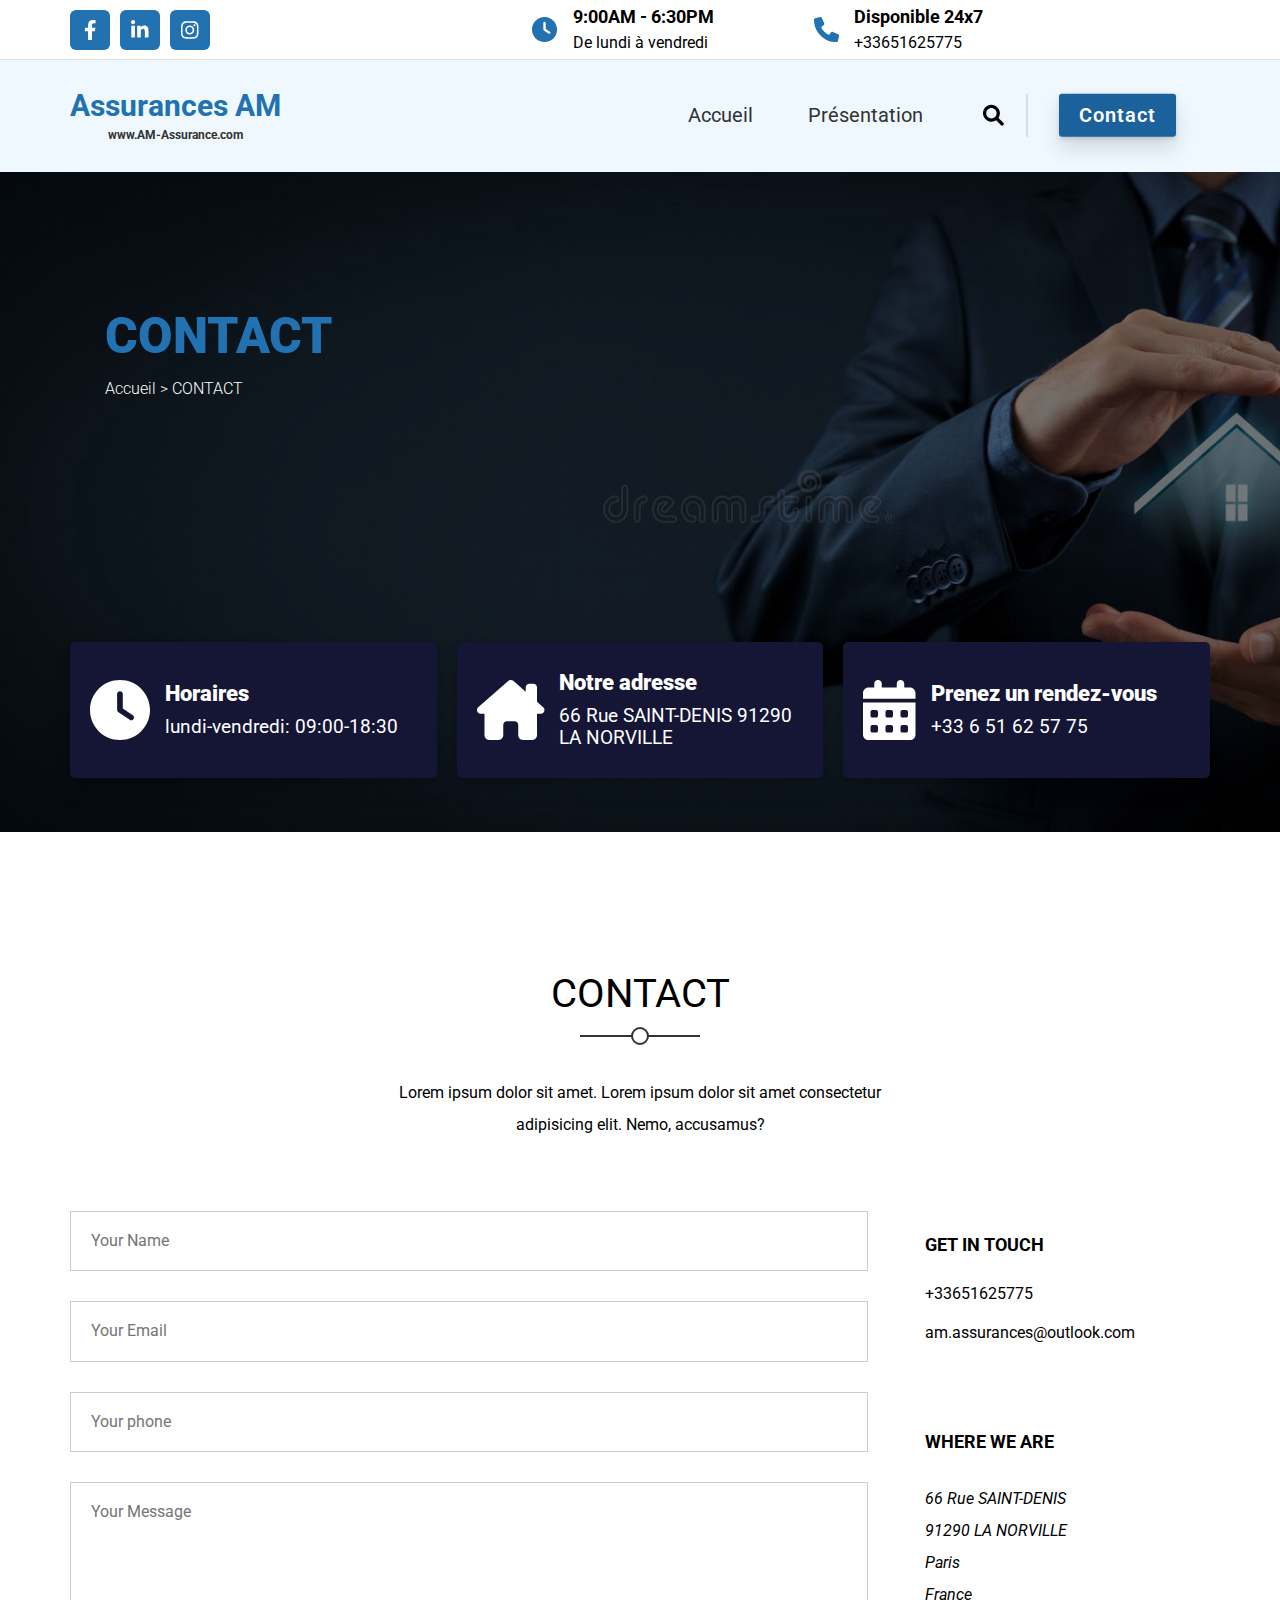
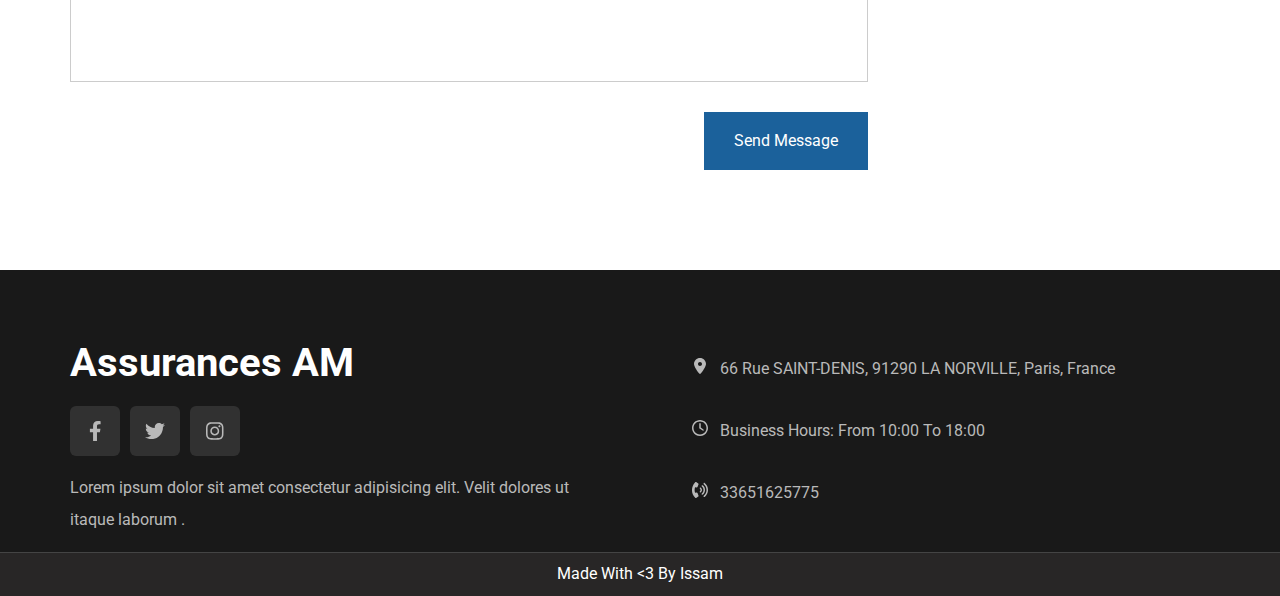
<file: contact.html>
<!DOCTYPE html>
<html lang="en">

<head>
    <meta charset="UTF-8" />
    <meta http-equiv="X-UA-Compatible" content="IE=edge" />
    <meta name="viewport" content="width=device-width, initial-scale=1.0" />
    <title>Assurances AM</title>
    <!-- Render all Elements Normaly -->
    <link rel="stylesheet" href="CSS/Normalize.css" />
    <!-- Font awesome library CSS-->
    <link rel="stylesheet" href="CSS/all.min.css" />
    <!-- Google Fonts Roboto font -->
    <link rel="preconnect" href="https://fonts.googleapis.com">
    <link rel="preconnect" href="https://fonts.gstatic.com" crossorigin>
    <link
        href="https://fonts.googleapis.com/css2?family=Roboto:ital,wght@0,100;0,300;0,400;0,500;0,700;0,900;1,100;1,400;1,700&display=swap"
        rel="stylesheet">
    <!-- Main template CSS File -->
    <link rel="stylesheet" href="CSS/Assurance.css" />
    <!-- Font Awzsome Library JS -->
    <script defer src="JS/all.min.js"></script>
    <!-- JS Fill -->
    <script defer src="JS/main.js"></script>
    <!-- Fill smpt Js -->
    <script defer src="https://smtpjs.com/v3/smtp.js"></script>
</head>

<body>
    <!-- Start Headre-contact -->
    <div class="info-header" id="info-header">
        <div class="container">
            <div class="social-media">
                <div class="facebook">
                    <a href=""><i class="fa-brands fa-facebook-f"></i></a>
                </div>
                <div class="linkedin">
                    <a href=""> <i class="fa-brands fa-linkedin-in"></i></a>
                </div>
                <div class="instagram">
                    <a href=""><i class="fa-brands fa-instagram"></i></i></i></a>
                </div>
            </div>
            <div class="contact">
                <div class="box">
                    <a href=""><i class="fa-solid fa-clock"></i></a>
                    <div class="time">
                        <span class="heurs">9:00AM - 6:30PM</span>
                        <span class="jours">De lundi à vendredi</span>
                    </div>
                </div>
                <div class="box">
                    <a href=""> <i class="fa-solid fa-phone"></i></a>
                    <div class="time">
                        <span class="heurs">Disponible 24x7</span>
                        <span class="jours">+33651625775</span>
                    </div>
                </div>
            </div>
        </div>
    </div>
    <!-- End Headre-contact -->
    <!-- Start Header-nav -->
    <div class="header-nav">
        <div class="container">
            <div class="round">
                <span></span>
                <span></span>
                <span></span>
            </div>
            <div class="logo">
                <h4>Assurances AM</h4>
                <a href="#">www.AM-Assurance.com</a>
            </div>
            <div class="items">
                <ul class="item">
                    <li><a href="index.html">Accueil</a></li>
                    <li><a href="presentation.html">Présentation</a></li>
                </ul>
                <div class="button">
                    <i class="fa-solid fa-magnifying-glass search"></i>
                    <a href="contact.html">Contact</a>
                    <span id="bar" class="border-bar"><i class="fa-solid fa-bars bar"></i></span>
                </div>
            </div>
        </div>
    </div>
    <!-- Start Header-nav -->

    <!-- Start Landing -->
    <div class="landingo">
        <div class="container">
            <div class="content">
                <h1> CONTACT</h1>
                <p> Accueil  > CONTACT </p>
            </div>
        </div>
    </div>
    <!-- End Landing -->


    <!-- Start info -->
    <div class="boxs">
        <div class="container">
            <div class="box">
                <a href=""><i class="fa-solid fa-clock"></i></a>
                <div class="info">
                    <span>Horaires</span>
                    <span>lundi-vendredi: 09:00-18:30</span>
                </div>
            </div>
            <div class="box">
                <a href=""><i class="fa-solid fa-house-chimney"></i></a>
                <div class="info">
                    <span>Notre adresse</span>
                    <span> 66 Rue SAINT-DENIS 91290 LA NORVILLE</span>
                </div>
            </div>
            <div class="box">
                <a href=""><i class="fa-solid fa-calendar-days"></i></i></a>
                <div class="info">
                    <span>Prenez un rendez-vous</span>
                    <span>+33 6 51 62 57 75</span>
                </div>
            </div>
        </div>
    </div>
    <!-- End info -->
    <!-- Start Contact -->
    <div class="contact-f">
        <div class="container">
            <div class="main-heading">
                <h2>Contact</h2>
                <p>
                    Lorem ipsum dolor sit amet. Lorem ipsum dolor sit amet consectetur
                    adipisicing elit. Nemo, accusamus?
                </p>
            </div>
            <div class="content">
                <form class="contact-form" method="post">
                    <input class="main-input name" placeholder="Your Name" type="text" required />
                    <input class="main-input email" placeholder="Your Email" type="email" required />
                    <input class="main-input phone" placeholder="Your phone" type="phone" required />
                    <textarea class="main-input message" placeholder="Your Message" rows="4" required></textarea>
                    <input type="submit" value="Send Message" />
                </form>
                <div class="info">
                    <h4>Get In Touch</h4>
                    <span class="phone">+33651625775</span>
                    <span class="email">am.assurances@outlook.com</span>
                    <h4>Where We Are</h4>
                    <address>
                        66 Rue SAINT-DENIS <br />
                        91290 LA NORVILLE <br />
                        Paris<br />
                        France
                    </address>
                </div>
            </div>
        </div>
    </div>
    <!-- End Contact -->
    <!-- Start Footer -->
    <div class="footer">
        <div class="container">
            <div class="box">
                <h3>Assurances AM</h3>
                <ul class="social">
                    <li><a href="#" class="facebook">
                            <i class="fab fa-facebook-f"></i>
                        </a></li>
                    <li><a href="#" class="twitter">
                            <i class="fab fa-twitter"></i>
                        </a></li>
                    <li><a href="#" class="instagram">
                            <i class="fab fa-instagram"></i>
                        </a></li>
                </ul>
                <p class="text">Lorem ipsum dolor sit amet consectetur
                    adipisicing elit. Velit dolores ut itaque laborum .</p>
            </div>
            <div class="box">
                <div class="line">
                    <i class="fas fa-map-marker-alt fa-fw"></i>
                    <div class="info">
                        66 Rue SAINT-DENIS, 91290 LA NORVILLE, Paris, France
                    </div>
                </div>
                <div class="line">
                    <i class="far fa-clock fa-fw"></i>
                    <div class="info">
                        <a href="contact.html">Business Hours: From 10:00 To 18:00</a>
                    </div>
                </div>
                <div class="line">
                    <i class="fas fa-phone-volume fa-fw"></i>
                    <div class="info">
                        <span><a href=" https://wa.me/33651625775">33651625775</a></span>
                    </div>
                </div>
            </div>
        </div>
        <footer class="copyright">
            Made With &lt;3 By Issam
        </footer>
        <button class="return">
            <i class="fa-solid fa-arrow-right-from-bracket"></i>
        </button>
    </div>
    <!-- End Footer -->
</body>
<!-- Fill smpt Js -->
<script defer src="https://smtpjs.com/v3/smtp.js"></script>

<script>
    const form = document.querySelector(".contact-form")
    form.addEventListener("submit", e => {
        e.preventDefault();
        let name = document.querySelector(".name").value;
        let email = document.querySelector(".email").value;
        let phone = document.querySelector(".phone").value;
        let message = document.querySelector(".message").value;

        document.querySelector(".contact-form").reset();
        sendEmail(name, email, phone, message)
    })
    function sendEmail(name, email, phone, message) {
        Email.send({
            Host: "smtp.elasticemail.com",
            Username: "issambourouail9@gmail.com",
            Password: "EC1687EC5D0165E8E05D77B646299AFDBF9C",
            To: 'issambourouail33@gmail.com',
            From: "issambourouail9@gmail.com",
            Subject: `${name} Just messaged you from the website form`,
            Body: `Name: ${name} <br> Email: ${email} <br> phone: ${phone} <br> message: ${message} <br>`
        }).then((success) => {
            alert("message sent successfuly. Please check the spam folder in youe mail.");
        }).catch((error) => {
            alert("error sending message")
        })
    }
</script>

</html>
</file>
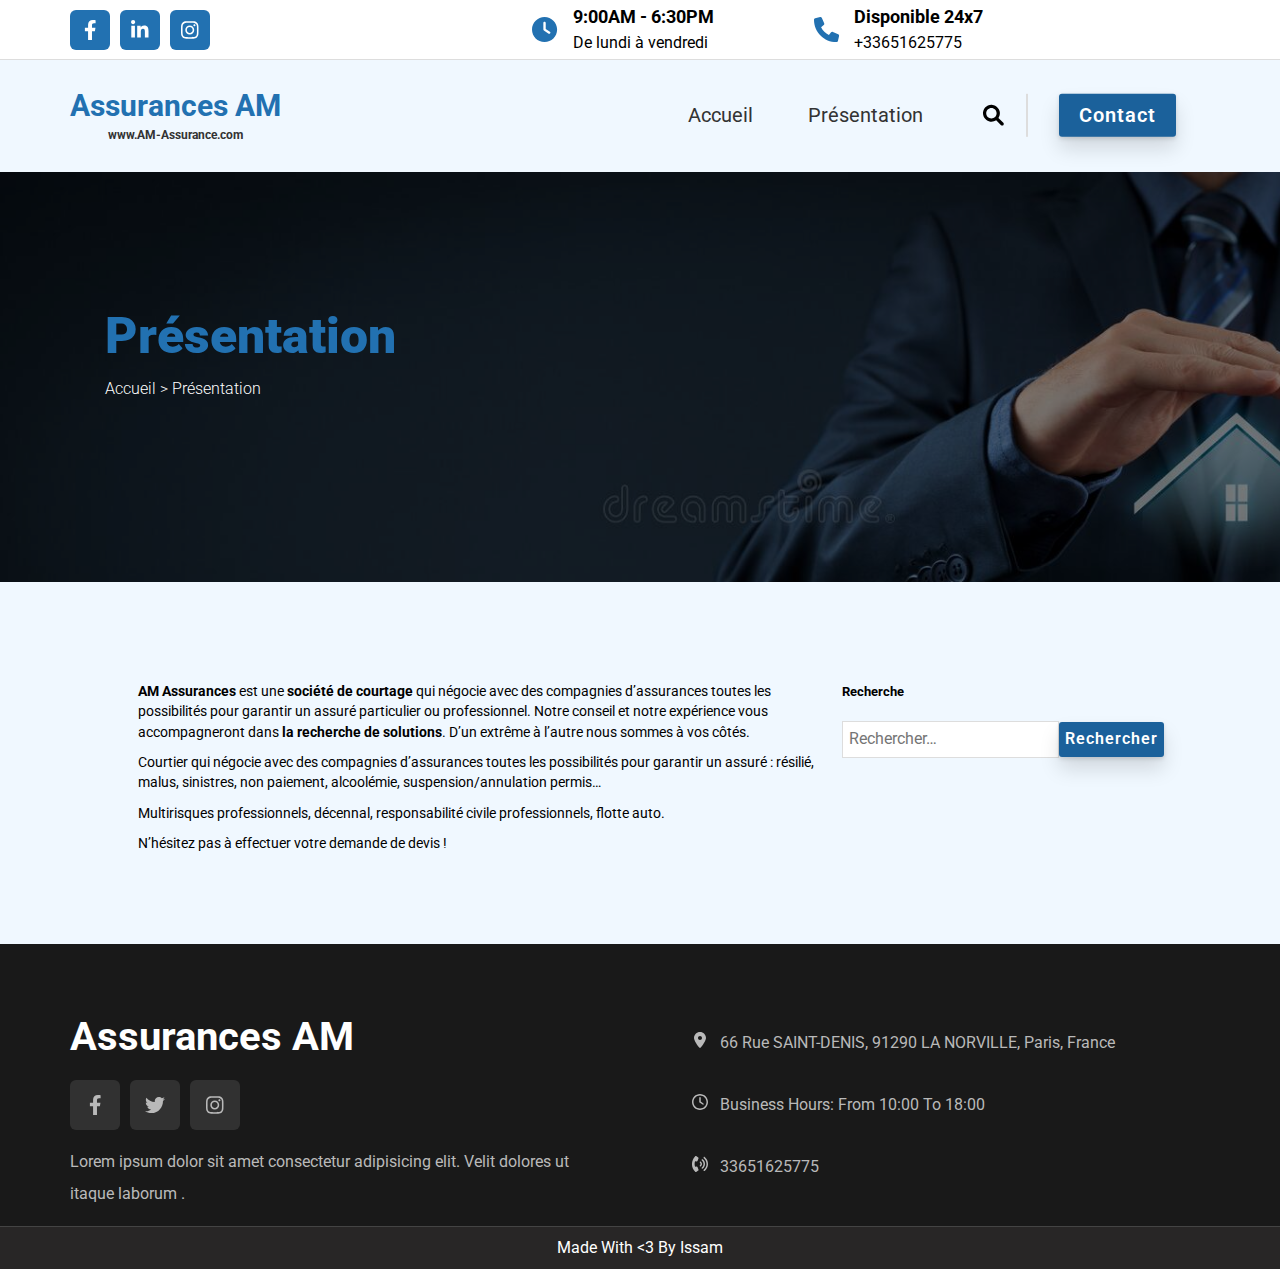
<file: presentation.html>
<!DOCTYPE html>
<html lang="en">

<head>
    <meta charset="UTF-8" />
    <meta http-equiv="X-UA-Compatible" content="IE=edge" />
    <meta name="viewport" content="width=device-width, initial-scale=1.0" />
    <title>Assurances AM</title>
    <!-- Render all Elements Normaly -->
    <link rel="stylesheet" href="CSS/Normalize.css" />
    <!-- Font awesome library CSS-->
    <link rel="stylesheet" href="CSS/all.min.css" />
    <!-- Google Fonts Roboto font -->
    <link rel="preconnect" href="https://fonts.googleapis.com">
    <link rel="preconnect" href="https://fonts.gstatic.com" crossorigin>
    <link
        href="https://fonts.googleapis.com/css2?family=Roboto:ital,wght@0,100;0,300;0,400;0,500;0,700;0,900;1,100;1,400;1,700&display=swap"
        rel="stylesheet">
    <!-- Main template CSS File -->
    <link rel="stylesheet" href="CSS/Assurance.css" />
    <!-- Font Awzsome Library JS -->
    <script defer src="JS/all.min.js"></script>
    <!-- JS Fill -->
    <script defer src="JS/main.js"></script>
    <!-- Fill smpt Js -->
    <script defer src="https://smtpjs.com/v3/smtp.js"></script>
</head>

<body>
    <!-- Start Headre-contact -->
    <div class="info-header" id="info-header">
        <div class="container">
            <div class="social-media">
                <div class="facebook">
                    <a href=""><i class="fa-brands fa-facebook-f"></i></a>
                </div>
                <div class="linkedin">
                    <a href=""> <i class="fa-brands fa-linkedin-in"></i></a>
                </div>
                <div class="instagram">
                    <a href=""><i class="fa-brands fa-instagram"></i></i></i></a>
                </div>
            </div>
            <div class="contact">
                <div class="box">
                    <a href=""><i class="fa-solid fa-clock"></i></a>
                    <div class="time">
                        <span class="heurs">9:00AM - 6:30PM</span>
                        <span class="jours">De lundi à vendredi</span>
                    </div>
                </div>
                <div class="box">
                    <a href=""> <i class="fa-solid fa-phone"></i></a>
                    <div class="time">
                        <span class="heurs">Disponible 24x7</span>
                        <span class="jours">+33651625775</span>
                    </div>
                </div>
            </div>
        </div>
    </div>
    <!-- End Headre-contact -->
    <!-- Start Header-nav -->
    <div class="header-nav">
        <div class="container">
            <div class="round">
                <span></span>
                <span></span>
                <span></span>
            </div>
            <div class="logo">
                <h4>Assurances AM</h4>
                <a href="#">www.AM-Assurance.com</a>
            </div>
            <div class="items">
                <ul class="item">
                    <li><a href="index.html">Accueil</a></li>
                    <li><a href="presentation.html">Présentation</a></li>
                </ul>
                <div class="button">
                    <i class="fa-solid fa-magnifying-glass search"></i>
                    <a href="contact.html">Contact</a>
                    <span id="bar" class="border-bar"><i class="fa-solid fa-bars bar"></i></span>
                </div>
            </div>
        </div>
    </div>
    <!-- Start Header-nav -->

    <!-- Start Landing -->
    <div class="landingo">
        <div class="container">
            <div class="content">
                <h1> Présentation</h1>
                <p>Accueil  > Présentation</p>
            </div>
        </div>
    </div>
    <!-- End Landing -->
    <!-- Start présentation -->
    <div class="pre-sec">
        <div class="container">
            <div class="box-one">
                <p><strong>AM Assurances</strong>&nbsp;est une<strong>&nbsp;société de courtage</strong>&nbsp;qui négocie avec des compagnies d’assurances toutes les possibilités pour garantir un assuré particulier ou professionnel. Notre conseil et notre expérience vous accompagneront dans<strong>&nbsp;la recherche de solutions</strong>. D’un extrême à l’autre nous sommes à vos côtés.</p>
                <p>Courtier qui négocie avec des compagnies d’assurances toutes les possibilités pour garantir un assuré : résilié, malus, sinistres, non paiement, alcoolémie, suspension/annulation permis…</p>
                <p>Multirisques professionnels, décennal, responsabilité civile  professionnels, flotte auto. </p>
                <p>N’hésitez pas à effectuer votre demande de devis !</p>
            </div>
            <div class="box-two">
             <h5>Recherche</h5>
            <div class="recharche">
                <input type="search" class="" placeholder="Rechercher…">
                <input type="submit" class="search-submit" value="Rechercher">
            </div>
            </div>
        </div>
    </div>
    <!-- End présentation -->
    <!-- Start Footer -->
    <div class="footer">
        <div class="container">
            <div class="box">
                <h3>Assurances AM</h3>
                <ul class="social">
                    <li><a href="#" class="facebook">
                            <i class="fab fa-facebook-f"></i>
                        </a></li>
                    <li><a href="#" class="twitter">
                            <i class="fab fa-twitter"></i>
                        </a></li>
                    <li><a href="#" class="instagram">
                            <i class="fab fa-instagram"></i>
                        </a></li>
                </ul>
                <p class="text">Lorem ipsum dolor sit amet consectetur
                    adipisicing elit. Velit dolores ut itaque laborum .</p>
            </div>
            <div class="box">
                <div class="line">
                    <i class="fas fa-map-marker-alt fa-fw"></i>
                    <div class="info">
                        66 Rue SAINT-DENIS, 91290 LA NORVILLE, Paris, France
                    </div>
                </div>
                <div class="line">
                    <i class="far fa-clock fa-fw"></i>
                    <div class="info">
                        <a href="contact.html">Business Hours: From 10:00 To 18:00</a>
                    </div>
                </div>
                <div class="line">
                    <i class="fas fa-phone-volume fa-fw"></i>
                    <div class="info">
                        <span><a href=" https://wa.me/33651625775">33651625775</a></span>
                    </div>
                </div>
            </div>
        </div>
        <footer class="copyright">
            Made With &lt;3 By Issam
        </footer>
        <button class="return">
            <i class="fa-solid fa-arrow-right-from-bracket"></i>
        </button>
    </div>
    <!-- End Footer -->
</body>
</file>
<file: CSS/Assurance.css>
/* Start variable */
:root {
    --sp-primary: #2271b1;
    --sp-primary-dark: #1b619b;
    --sp-secondary: #151635;
    --sp-primary-light: #d2e4f3;
    --padding-section: 80px;
    --main-transition: 0.4s;
}

/* End variable */
/* Start Global Rules */
* {
    box-sizing: border-box;
    -moz-box-sizing: border-box;
    -webkit-box-sizing: border-box;
}

html {
    scroll-behavior: smooth;
}

body {
    font-family: 'Roboto', sans-serif;
    height: 100vh;
}

a {
    text-decoration: none;
}

ul {
    list-style: none;
    margin: 0;
    padding: 0;
}

.container {
    padding-left: 15px;
    padding-right: 15px;
    margin-left: auto;
    margin-right: auto;
}

/* small */
@media (min-width: 786px) {
    .container {
        width: 750px;
    }
}

/* medium */
@media (min-width: 992px) {
    .container {
        width: 970px;
    }
}

/* large */
@media (min-width: 1200px) {
    .container {
        width: 1170px;
    }
}

/* End Global Rules */
/* Start Components */
.main-title {
    border: 2px solid black;
    width: fit-content;
    padding: 10px 32px;
    font-size: 1.5rem;
    margin: 0 auto 90px;
    position: relative;
    cursor: pointer;
    transition: var(--main-transition);
    transition-duration: 0.5s;
    box-shadow: 0px 15px 10px -15px #111;
    z-index: 1;
}

@media (max-width : 767px) {
    .main-title {
        font-size: 1.125rem;
        margin: 0 auto 70px;
    }
}

.main-title:hover {
    color: white;
    box-shadow: none;
    border-color: white;
}

.main-title::before,
.main-title::after {
    content: "";
    position: absolute;
    width: 12px;
    height: 12px;
    border-radius: 50%;
    background-color: var(--sp-secondary);
    top: 50%;
    transform: translateY(-50%);
    transition: var(--main-transition);
}

.main-title::after {
    right: -30px;
}

.main-title::before {
    left: -30px;
}

.main-title:hover::before {
    z-index: -1;
    animation: left-move .5s linear forwards;
}

.main-title:hover::after {
    z-index: -1;
    animation: right-move 0.5s linear forwards;
}

.spikes {
    position: relative;
}

.spikes::after {
    content: "";
    position: absolute;
    width: 100%;
    height: 30px;
    right: 0;
    background-image: linear-gradient(135deg, var(--section-color) 25%, transparent 25%), linear-gradient(225deg, var(--section-color) 25%, transparent 25%);
    background-size: 30px 30px;
    z-index: 1;
}

.main-heading {
    text-align: center;
}

.main-heading h2 {
    font-weight: normal;
    font-size: 2.5rem;
    position: relative;
    text-transform: uppercase;
    margin-bottom: 60px;
}

@media (max-width: 767px) {
    .main-heading h2 {
        font-size: 1.6rem;
        margin-bottom: 45px;
    }
}

.main-heading h2::after {
    content: "";
    position: absolute;
    height: 2px;
    width: 120px;
    background-color: #333;
    left: 50%;
    transform: translateX(-50%);
    bottom: -20px;
}

@media (max-width: 767px) {
    .main-heading h2::after {
        width: 105px;
    }
}

.main-heading h2::before {
    content: "";
    position: absolute;
    height: 14px;
    width: 14px;
    border-radius: 50%;
    border: 2px solid #333;
    left: 50%;
    transform: translateX(-50%);
    background-color: white;
    bottom: -28px;
    z-index: 3;
}

@media (max-width: 767px) {
    .main-heading h2::before {
        height: 10px;
        width: 10px;
    }
}

.main-heading p {
    width: 550px;
    margin: 0 auto 70px;
    line-height: 2;
    max-width: 100%;
    color: var(--color-font);
}

@media (max-width: 767px) {
    .main-heading p {
        margin: 0px auto 3px;
        line-height: 1.8;
        font-size: 0.8rem;
    }
}
.return{
    position: fixed;
    top: 0;
    right: 25px;
    width: 42px;
    height: 42px;
    line-height: 42px;
    padding: 0;
    font-size: 20px;
    text-align: center;
    cursor: pointer;
    color: white;
    background-color: var(--sp-primary);
    border: none;
    outline: none;
    border-bottom-left-radius: 50%;
    border-top-left-radius: 50%;
    border-bottom-right-radius: 50%;
    box-shadow: 0 0 12px 0 rgb(0 0 0 / 20%);
    transition: .6s;
    opacity: 0;
    z-index: 33;
}
@media (max-width: 767px) {
    .return {
        width: 30px;
        height: 30px;
        right: 15px;
    }
}
.return:hover{
transform: rotate(-46deg);
}
.return svg{
    transition: all .6s;
    transform: rotate(-43deg) ;
    font-size: 1.57rem;
    
}
@media (max-width: 767px) {
    .return svg {
        font-size: 1.2rem;
        transform: rotate(-43deg) translate(6px, -4px);
    }
}
.scroll-active {
    top: 40vh;
    opacity: 1;
}
/* End Components */








/* Start Headre-contact */
.info-header {
    padding: 7px 0px 6px;
    border: none;
    border-bottom: 1px solid #ddd;
    transition: var(--main-transition);
    background-color: white;
}

@media (max-width: 992px) {
    .info-header {
        position: absolute;
        top: 180px;
        left: 50%;
        transform: translate(-50%, -50%);
        opacity: 0;
        width: 100%;
        height: 100px;
        display: flex;
        align-items: end;
        justify-content: center;
        z-index: 1;
    }

    .active-social {
        opacity: 1;
        top: 135px;
    }
}

@media (max-width: 767px) {
    .info-header {
        height: 122px;
    }

    .active-social {
        top: 146px;
    }
}

.info-header .container {
    display: flex;
    justify-content: space-between;
    align-items: center;
    gap: 35px;
}

@media (max-width: 767px) {
    .info-header .container {
        flex-direction: column;
        gap: 26px;
    }
}

.info-header .social-media {
    display: flex;
    align-items: center;
    gap: 10px;
    min-width: 200px;
}

@media (max-width: 992px) {
    .info-header .social-media {
        min-width: 150px;
    }
}

@media (max-width: 780px) {
    .info-header .social-media {
        min-width: 50px;
    }
}

.info-header .social-media a {
    border-radius: 6px;
    color: white;
    font-size: 1.25rem;
    background-color: var(--sp-primary);
    display: inline-flex;
    width: 40px;
    height: 40px;
    align-items: center;
    justify-content: center;
    transition: var(--main-transition);
}

@media (max-width: 780px) {
    .info-header .social-media a {
        font-size: 0.88rem;
        width: 30px;
        height: 30px;
    }
}

.info-header .social-media .facebook:hover a {
    background-color: #1877f2;
    color: white;
}

.info-header .social-media .linkedin:hover a {
    background-color: #1da1f2;
    color: white
}

.info-header .social-media .instagram:hover a {
    background-color: #fd1d1d;
    color: white
}

.info-header .contact {
    display: flex;
    align-items: center;
    flex: 1;
    justify-content: center;
    gap: 100px;
}

@media (max-width: 780px) {
    .info-header .contact {
        gap: 20px;
        align-items: center;
    }
}

.info-header .contact .box {
    display: flex;
    align-items: center;
    gap: 15px;
    cursor: pointer;
}

@media (max-width: 767px) {
    .info-header .contact .box {
        gap: 10px;
    }
}

.info-header .contact .box:hover .time {
    color: var(--sp-primary);
}

.info-header .contact .box:hover svg {
    animation: bouncing 0.8s infinite linear;
}

.info-header .contact .box .time {
    transition: var(--main-transition);
}

.info-header .contact .box svg {
    color: var(--sp-primary);
    font-size: 1.57rem;
}

@media (max-width: 767px) {
    .info-header .contact .box svg {
        font-size: 1.2rem;
    }
}

.info-header .contact .box span {
    display: block;
}

.info-header .contact .box span:first-child {
    margin-bottom: 7px;
    font-weight: bold;
    font-size: 1.1rem;
}

@media (max-width: 767px) {
    .info-header .contact .box span:first-child {
        font-size: 1rem;
    }
}

/* End Headre-contact */
/* Start présentation */
.pre-sec {
    position: relative;
    padding-top: var(--padding-section);
    padding-bottom: var(--padding-section);
    background-color: aliceblue;
    background-size: cover;
    top: -250px;
}
@media (max-width:992px) {
    .pre-sec{
        top: 0px;
    }
}
.pre-sec .container {
    display: flex;
    flex-wrap: wrap;
    align-items: baseline;
    justify-content: center;
    gap: 20px;
}

.pre-sec .box-one {
    width: 60%;
}

@media (max-width: 992px) {
    .pre-sec .box-one {
        width: 100%;
    }
}

.pre-sec .box-one p {
    margin: 0 0 10px;
    word-break: break-word;
    line-height: 1.5;
    font-size: 0.85rem;
}

.pre-sec .box-two {
    max-width: 300px;
}

.pre-sec .box-two .recharche {
    display: flex;
    align-items: center;
}

.pre-sec .recharche input[type=search] {
    max-width: 235px;
    padding: 8px 6px;
    border: 1px solid #ddd;
}

.pre-sec .recharche input[type=search]:focus {
    outline: none;
}

.pre-sec .recharche input[type=submit] {
    padding: 8px 6px;
    background-color: var(--sp-primary-dark);
    border-radius: 3px;
    color: white;
    display: inline-block;
    font-size: 1rem;
    font-weight: 600;
    letter-spacing: 1px;
    cursor: pointer;
    border: none;
    position: relative;
    transition: var(--main-transition);
    box-shadow: 0 12px 20px 0 rgb(0 0 0 / 13%), 0 2px 4px 0 rgb(0 0 0 / 12%);
}

.pre-sec .recharche input[type=submit]:hover {
    background-color: var(--sp-primary);
    transform: scale(0.9);
}

/* End présentation */
















/* Start Header-nav  */
.header-nav {
    position: relative;
    background-color: aliceblue;
    height: 112px;
}

@media (max-width: 992px) {
    .header-nav {
        height: 85px;
        padding-top: 10px;
    }
}

.header-nav .container {
    display: flex;
    align-items: center;
    justify-content: space-between;
    position: relative;
    top: 50%;
    transform: translateY(-50%);
    z-index: 1;
}

@media (max-width: 992px) {
    .header-nav .round {
        display: flex;
        align-items: center;
        justify-content: center;
        gap: 3px;
        position: absolute;
        right: 11px;
        bottom: -29px;
        cursor: pointer;
        background-color: var(--sp-secondary);
        padding: 5px 4px;
        border-radius: 0 0 4px 4px;
        transition: var(--main-transition);
    }

    .header-nav .round:hover {
        background-color: var(--sp-primary);
    }

    .header-nav .round span {
        border: 1px solid transparent;
        border-radius: 50%;
        width: 8px;
        height: 8px;
        background-color: white;
        transition: var(--main-transition);
    }

    .header-nav .round:hover span {
        background-color: var(--sp-primary-light);
    }
}

@media (max-width: 767px) {
    .header-nav .round {
        right: 11px;
        bottom: -35px;
        padding: 5px 6px;
        gap: 3px;
    }

    .header-nav .round span {
        width: 6px;
        height: 6px;
    }
}

.header-nav .logo {
    display: flex;
    flex-direction: column;
    align-items: center;
}

.header-nav .logo h4 {
    margin: 0px auto 4px;
    font-size: 1.88rem;
    color: var(--sp-primary);
    cursor: pointer;
}

@media (max-width: 767px) {
    .header-nav .logo h4 {
        margin: 0;
        font-size: 1.4rem;
    }
}

.header-nav .logo a {
    display: block;
    margin: 2px auto 0;
    font-weight: bold;
    color: #333;
    font-size: 0.75rem;
    cursor: pointer;
}

@media (max-width: 767px) {
    .header-nav .logo a {
        font-size: 0.625rem;
    }
}

.header-nav .items {
    display: flex;
    align-items: center;
    justify-content: end;
    flex: 1;
    gap: 40px;
}

.header-nav .items .item {
    display: flex;
    align-items: center;
    gap: 15px;
    flex: 1;
    justify-content: end;
    background-color: aliceblue;
}

@media (max-width :992px) {
    .header-nav .items .item {
        position: absolute;
        width: 100%;
        padding: 16px 0;
        height: 145px;
        left: 0;
        justify-content: center;
        flex-direction: column;
        top: -197px;
        align-items: center;
        transition: 0.8s;
        opacity: 0;
        z-index: 1;
        border-bottom: 1px solid var(--sp-primary-dark);
        border-top: 1px solid #ddd;
    }
}

.active-nav {
    opacity: 1 !important;
    top: 65px !important;
}

@media (max-width: 767px) {
    .active-nav {
        top: 57px !important;
     
    }
}

.header-nav .items .item li {
    position: relative;
}

.header-nav .items .item li a {
    font-size: 1.25rem;
    font-weight: 400;
    color: #333;
    padding: 10px 20px;
    border-radius: 3px;
    position: relative;
    z-index: 1;
}

@media (max-width :992px) {
    .header-nav .items .item li a {
        display: block;
        font-size: 1.25rem;
        margin-bottom: 7px;
    }
}

.header-nav .items .item li a::before {
    content: "";
    background-color: var(--sp-primary-dark);
    position: absolute;
    bottom: 0;
    left: 50%;
    transform: translateX(-50%);
    height: 2px;
    width: 0;
    transition: var(--main-transition);
}

.header-nav .items .item li a::after {
    content: "";
    position: absolute;
    width: 100%;
    height: 0;
    bottom: 0;
    z-index: -1;
    left: 0;
    background-color: var(--sp-primary-light);
    transition: var(--main-transition);
}

.header-nav .items .item li:hover a::before {
    width: 100%;
}

.header-nav .items .item li:hover a::after {
    height: 100%;
}

.header-nav .items .button {
    display: flex;
    align-items: center;
    justify-content: space-between;
}

@media (max-width: 767px) {
    .header-nav .items .button {
        gap: 0;
    }
}

.header-nav .items .button .search {
    font-size: 1.3rem;
    transition: var(--main-transition);
    cursor: pointer;
    margin-right: 55px;
}

@media (max-width:767px) {
    .header-nav .items .button .search {
        margin-right: 20px;
    }
}

.header-nav .items .button .search:hover {
    color: var(--sp-primary);
    animation: search 0.8s linear infinite;
}

.header-nav .items .button a {
    padding: 10px 20px;
    background-color: var(--sp-primary-dark);
    border-radius: 3px;
    color: white;
    display: inline-block;
    font-size: 1.25rem;
    font-weight: 600;
    letter-spacing: 1px;
    position: relative;
    transition: var(--main-transition);
    box-shadow: 0 12px 20px 0 rgb(0 0 0 / 13%), 0 2px 4px 0 rgb(0 0 0 / 12%);
}

@media (max-width:767px) {
    .header-nav .items .button a {
        display: none;
    }
}

.header-nav .items .button a:hover {
    background-color: var(--sp-primary);
    transform: translateY(-3px);
}

.header-nav .items .button a::after {
    content: "";
    position: absolute;
    height: 100%;
    width: 2px;
    background-color: #ddd;
    top: 0;
    left: -33px;
}

.header-nav .items .button .border-bar {
    position: relative;
    cursor: pointer;
    font-size: 1.88rem;
    color: var(--sp-primary-dark);
    padding: 2px;
    margin-left: 30px;
}

@media (max-width:992px) {
    .header-nav .items .button .border-bar::before {
        content: "";
        position: absolute;
        border-color: var(--sp-primary-dark);
        border-style: dashed;
        border-width: 1px;
        height: calc(100% + -5px);
        width: calc(100% + 3px);
        left: 50%;
        border-radius: 5px;
        top: 48%;
        transform: translate(-50%, -50%);
    }
}

@media (min-width: 993px) {
    .header-nav .items .button .bar {
        display: none;
    }
}

@media (max-width: 767px) {
    .header-nav .items .button .border-bar svg {
        font-size: 1.7rem;
    }
}

/* End Header-nav  */








/* Start Lading */
.landingo {
    background-image: url(../image/propriété-insurance-53783151.jpg);
    position: relative;
    background-color: var(--sp-secondary);
    width: 100%;
    padding: 90px 0;
    background-size: cover;
    min-height: 660px;
    overflow: hidden;
    z-index: 0;
}

@media (min-width: 768px) and (max-width: 992px) {
    .landingo {
        min-height: 347px;
    }
}

@media (max-width:767px) {
    .landingo {
        padding: 14px 0;
        min-height: 235px;
    }
}

.landingo::before {
    content: "";
    position: absolute;
    top: 0;
    left: 0;
    height: 100%;
    width: 100%;
    background-color: rgba(0, 0, 0, 0.507);
}

.landingo .container {
    position: relative;
    padding: 0 50px;
    z-index: 2;
}

@media (max-width: 767px) {
    .landingo .container {
        padding: 0 25px;
        top: 18px;
    }
}

.landingo .content {
    position: relative;
    max-width: 500px;
    width: 100%;
    margin-top: 46px;
    margin-bottom: 150px;
    color: white;
}

@media (max-width: 992px) {
    .landingo .content {
        margin-top: 0;
        margin-bottom: 0;
    }
}

.landingo .content h3 {
    font-weight: 400;
    margin: 0;
    display: block;
    font-size: 1.44rem;
}

@media (max-width: 992px) {
    .landingo .content h3 {
        font-size: 1rem;
    }
}

@media (max-width: 676px) {
    .landingo .content h3 {
        font-size: 0.75rem;
    }
}

.landingo .content h1 {
    color: var(--sp-primary);
    font-weight: 900;
    font-size: 3.125rem;
    margin: 15px auto;
}

@media (max-width: 992px) {
    .landingo .content h1 {
        font-size: 2.19rem;
    }
}

@media (max-width: 676px) {
    .landingo .content h1 {
        font-size: 1.75rem;
    }
}

.landingo .content p {
    font-weight: 300;
    margin: 0 auto 40px;
    font-size: 1rem;
    ;
}

@media (max-width: 767px) {
    .landingo .content p {
        margin: 0 auto 20px;
        font-size: 0.625rem;
    }
}

.landingo .content a {
    color: white;
    padding: 10px 15px;
    background-color: var(--sp-primary-dark);
    border-radius: 5px;
    font-size: 21px;
    font-weight: 600;
    letter-spacing: 1px;
}

@media (max-width: 767px) {
    .landingo .content a {
        font-size: 0.94rem;
        padding: 7px 8px;
    }
}

/* End Lading */


/* Start info */
.boxs {
    position: relative;
    padding-top: var(--padding-section);
    padding-bottom: var(--padding-section);
    top: 0;
}

@media (min-width: 992px) {
    .boxs {
        top: -270px;
    }
}

@media (max-width: 767px) {
    .boxs {
        padding-top: 40px;
        padding-bottom: 40px;
    }
}

.boxs .container {
    grid-template-columns: repeat(auto-fill, minmax(100%, 1fr));
}

@media (min-width: 992px) {
    .boxs .container {
        display: grid;
        grid-template-columns: repeat(auto-fill, minmax(300px, 1fr));
        gap: 20px;
    }
}

.boxs .box {
    display: flex;
    justify-content: start;
    align-items: center;
    background-color: var(--sp-secondary);
    padding: 28px 20px;
    position: relative;
    transition: 1s;
    cursor: pointer;
    flex: 1;
    margin-bottom: 15px;
    gap: 30px;
    border-radius: 5px;
    z-index: 1;
}

@media (min-width: 992px) {
    .boxs .box {
        align-items: center;
        gap: 15px;
        margin-bottom: 0;
        box-shadow: 0 12px 20px 0 rgb(0 0 0 / 13%), 0 2px 4px 0 rgb(0 0 0 / 12%);
    }
}

@media (max-width: 600px) {
    .boxs .box {
        padding: 10px 8px;
    }
}

.boxs .box::before {
    content: "";
    position: absolute;
    height: 6px;
    width: 0;
    transition: var(--main-transition);
    background: var(--sp-primary-light);
    left: 50%;
    top: 0;
    transform: translateX(-50%);
}

.boxs .box::after {
    content: "";
    position: absolute;
    height: 100%;
    width: 0;
    transition: var(--main-transition);
    background-color: rgb(250 250 250 / 16%);
    left: 50%;
    top: 0;
    transform: translateX(-50%);
    z-index: -1;
}

.boxs .box:hover {
    background-color: var(--sp-secondary);
    transform: translateY(-10PX);
}

.boxs .box:hover::before,
.boxs .box:hover:after {
    width: 100%;
}

.boxs .box a svg {
    color: white;
    font-size: 3.75rem;
    display: block;
    margin: 10px 0;
}

@media (max-width: 767px) {
    .boxs .box a svg {
        font-size: 1.875rem;
    }
}

.boxs .box .info {
    color: white;
}

.boxs .box .info span:first-child {
    display: block;
    font-weight: 900;
    font-size: 1.375rem;
}

@media (max-width: 767px) {
    .boxs .box .info span:first-child {
        font-size: 1rem;
    }
}

.boxs .box .info span:last-child {
    display: block;
    font-size: 1.186rem;
    margin-top: 10px;
}

@media (max-width: 767px) {
    .boxs .box .info span:last-child {
        font-size: 0.8125rem;
        margin-top: 6px;
    }
}

/* End info */


/* Start Services  */
.services {
    position: relative;
    padding-top: var(--padding-section);
    padding-bottom: var(--padding-section);
    background-color: var(--section-color);
    top: -300px;
}

@media (max-width: 992px) {
    .services {
        top: 0;
    }
}

@media (max-width:992px) {
    .services {
        padding-top: calc(var(--padding-section) - 70px);

    }
}

.services .container {
    display: grid;
    grid-template-columns: repeat(auto-fill, minmax(300px, 1fr));
    gap: 40px;
}

.services .box {
    background-color: white;
    counter-increment: services;
    position: relative;
    box-shadow: 0 12px 20px 0 rgb(0 0 0 / 13%), 0 2px 4px 0 rgb(0 0 0 / 12%);
    transition: var(--main-transition);
    text-align: center;
}

.services .box:hover {
    transform: translateY(-10px);
}

.services .box::before {
    content: "";
    height: 3px;
    top: -3px;
    left: 50%;
    transform: translatex(-50%);
    position: absolute;
    width: 0;
    background-color: var(--main-color);
    transition: var(--main-transition);
}

.services .box:hover:before {
    width: 100%;
}

.services .box .sr-info {
    display: block;
    text-align: center;
    margin: 18px auto 0;
    color: var(--seconde-color);
    font-size: 3.125rem;
}

@media (max-width: 767px) {
    .services .box .sr-info {
        margin: 24px auto 0;
        font-size: 2.5rem;
    }
}

.services .box h3 {
    color: var(--main-color);
    width: fit-content;
    margin: 18px auto 40px;
    font-size: 1.56;
}

@media (max-width: 767px) {
    .services .box h3 {
        margin: 18px auto 25px;
        font-size: 1.125rem;
    }
}

.services .box .info {
    background-color: #f9f9f9;
    padding: 15px;
    text-align: right;
    position: relative;
    overflow: hidden;
}

.services .box .info::before {
    content: "0" counter(services);
    position: absolute;
    background-color: var(--sp-primary);
    height: 100%;
    width: 80px;
    left: 0;
    top: 0;
    color: white;
    display: flex;
    justify-content: center;
    align-items: center;
    font-weight: bold;
    font-size: 1.375rem;
    padding-right: 15px;
}

.services .box .info::after {
    content: "";
    position: absolute;
    left: 80px;
    top: 0;
    background-color: #ddd;
    height: calc(100% + 3px);
    width: 50px;
    transform: skewX(-30deg);
    ;
}

.services .box .info a {
    color: var(--main-color-alt);
}

@media (max-width: 767px) {
    .services .box .info {
        padding: 10px;
    }
}

/* End Services  */
/* Start Stats */
.stats {
    position: relative;
    padding-top: var(--padding-section);
    padding-bottom: var(--padding-section);
    background-color: aliceblue;
    background-image: url(../Image/stats.jpg);
    background-size: cover;
}

@media (min-width: 992px) {
    .stats {
        top: -270px;
    }
}

.stats::before {
    content: "";
    left: 0;
    top: 0;
    height: 100%;
    width: 100%;
    position: absolute;
    background-color: aliceblue;
}

.stats .container {
    display: grid;
    grid-template-columns: repeat(auto-fill, minmax(250px, 1fr));
    gap: 30px;
}

.stats h2 {
    font-size: 2.19rem;
    margin: 0 auto 50px;
    width: fit-content;
    position: relative;
}

@media (max-width: 767px) {
    .stats h2 {
        font-size: 1.69rem;
        margin: 0 auto 40px;
    }
}

.stats .box {
    padding: 30px 16px;
    text-align: center;
    background-color: white;
    position: relative;
    opacity: 0.8;
    transition: var(--main-transition);
}

.stats .box:hover {
    opacity: 1;
}

.stats .box::before,
.stats .box::after {
    content: "";
    position: absolute;
    background-color: var(--sp-primary);
    height: 0;
    width: 1%;
    transition: 1s;
}

.stats .box::before {
    top: 0;
    right: 0;
}

.stats .box::after {
    bottom: 0;
    left: 0px;
}

.stats .box:hover::after,
.stats .box:hover::before {
    height: 100%;
}

.stats .box .stat-i {
    font-size: 1.875rem;
}

@media (max-width :767px) {}

.stats .box span:first-of-type {
    display: block;
    font-size: 3.125rem;
    font-weight: bold;
    margin: 10px auto;
}

@media (max-width: 767px) {
    .stats .box span:first-of-type {
        font-size: 2.06rem;
        margin: 10px auto 4px
    }
}

.stats .box span:last-child {
    display: block;
    font-size: 1.375rem;
    font-style: italic;
    font-weight: bolder;
    color: var(--main-color);
}

@media (max-width: 767px) {
    .stats .box span:last-child {
        font-size: 0.875rem;
    }
}

/* End Stats */
/* Start Footer */
.footer {
    background-color: #191919;
    padding: 70px 0 0;
    position: relative;
    top: -250px;
}

@media (max-width: 767px) {
    .footer {
        padding: 30px 0 0;
    }
}

@media (max-width: 992px) {
    .footer {
        top: 0px;
    }
}

.footer .container {
    display: grid;
    grid-template-columns: repeat(auto-fill, minmax(354px, 1fr));
    gap: 100px;
    align-items: center;
    justify-content: center;
}

@media (max-width: 992px) {
    .footer .container {
        text-align: center;
        gap: 50px;
    }
}

@media (max-width: 767px) {
    .footer .container {
        text-align: center;
        gap: 20px;
    }
}

@media (max-width: 992px) {
    .footer .box {
        display: flex;
        flex-direction: column;
        justify-content: center;
        align-items: center;
        gap: 8px;
    }

    .footer .box:first-child {
        border-bottom: 1px solid #dddd;
        padding-bottom: 6px;
    }

    .footer .box:last-child {
        padding-top: 6px;
    }
}

.footer .box h3 {
    font-size: 2.5rem;
    margin: 0 0 20px;
    color: white;
}

@media (max-width: 767px) {
    .footer .box h3 {
        font-size: 1.4rem;
    }
}

.footer .box .social {
    display: flex;
    gap: 10px;
}

@media (max-width: 767px) {
    .footer .box .social {
        justify-content: center;

    }
}

.footer .box .social li a {
    color: #b9b9b9;
    border-radius: 6px;
    font-size: 1.25rem;
    background-color: #313131;
    display: inline-flex;
    width: 50px;
    height: 50px;
    align-items: center;
    justify-content: center;
    transition: var(--main-transition);
}

@media (max-width: 767px) {
    .footer .box .social li a {
        font-size: 1.125rem;
        width: 35px;
        height: 35px;
    }
}

.footer .box .social .facebook:hover {
    background-color: #1877f2;
    color: white;
}

.footer .box .social .twitter:hover {
    background-color: #1da1f2;
    color: white
}

.footer .box .social .instagram:hover {
    background-color: #fd1d1d;
    color: white
}

.footer .box .text {
    line-height: 2;
    color: #b9b9b9;
}

@media (max-width: 767px) {
    .footer .box .text {
        font-size: 0.7rem;
    }
}

.footer .box .line {
    display: flex;
    align-items: baseline;
    gap: 10px;
    margin-bottom: 30px;
    color: #b9b9b9;
}

@media (max-width: 767px) {
    .footer .box .line {
        flex-direction: column;
        align-items: center;
        margin-bottom: 10px;
    }
}

.footer .box .line i {
    color: var(--main-color);
    font-size: 1.56rem;
}

.footer .box .line .info {
    color: #b9b9b9;
    line-height: 2;
}

@media (max-width: 767px) {
    .footer .box .line .info {
        font-size: 0.7rem;
    }
}

.footer .box .line .info span {
    display: block;
}

.footer .box .line .info a {
    color: #b9b9b9;
}

.footer .footer-gallery img {
    width: 76px;
    border: 3px solid white;
    margin: 3px;
}

.footer .copyright {
    padding: 12px 0;
    color: white;
    text-align: center;
    border-top: 1px solid #444;
    background: #282626;
}

/* End Footer */

/* Start Contact */
.contact-f {
    padding-top: var(--padding-section);
    padding-bottom: var(--padding-section);
    position: relative;
    top: -270px;
}

@media (max-width: 992px) {
    .contact-f {
        padding-top: calc(var(--padding-section) - 70px);
        position: relative;
        top: 7px;
    }
}

/* .contact-f .container{
  } */
.contact-f .content {
    display: flex;
    justify-content: space-between;
}

@media (max-width: 767px) {
    .contact-f .content {
        flex-direction: column;
    }
}

.contact-f .content form {
    flex-basis: 70%;
}

@media (max-width: 992px) {
    .contact-f .content form {
        flex-basis: 60%;
    }
}

.contact-f .content form .main-input {
    padding: 20px;
    display: block;
    border: 1px solid #ccc;
    margin-bottom: 30px;
    width: 100%;
}

@media (max-width:767px) {
    .contact-f .content form .main-input {
        padding: 11px;

        margin-bottom: 15px;

    }
}

.contact-f .content form .main-input:focus {
    outline: none;
}

.contact-f .content form textarea.main-input {
    height: 200px;
    resize: none;
}

.contact-f .content form input[type="submit"] {
    background-color: var(--sp-primary-dark);
    color: white;
    padding: 20px 30px;
    border: none;
    display: flex;
    margin-left: auto;
    transition: var(--main-transition);
    cursor: pointer;
}

@media (max-width: 767px) {
    .contact-f .content form input[type="submit"] {
        margin-left: 50%;
        transform: translateX(-50%);
        padding: 14px 21px;
        font-size: 0.8125rem;
    }
}

.contact-f .content form input[type="submit"]:hover {
    background-color: var(--sp-primary);
    transform: scaley(1.1);
    border-radius: 5px;
}

@media (max-width: 767px) {
    .contact-f .content form input[type="submit"]:hover {

        transform: scaley(1.1);
        border-radius: 5px;
    }
}

.contact-f .content .info {
    flex-basis: 25%;
}

@media (max-width: 767px) {
    .contact-f .content .info {
        order: -1;
        text-align: center;
        margin-bottom: 17px;
    }
}

.contact-f .content .info h4 {
    text-transform: uppercase;
    margin-bottom: 30px;
    font-size: 1.125rem;
}

@media (max-width: 767px) {
    .contact-f .content .info h4 {
        margin-bottom: 17px;
        font-size: 1.125rem;
    }
}

.contact-f .content .info .phone {
    display: block;
    color: var(--color-font);
    margin-bottom: 20px;
}

@media (max-width: 767px) {
    .contact-f .content .info .phone {
        margin-bottom: 5px;
    }
}

.contact-f .content .info h4:nth-of-type(2) {
    margin-top: 90px;
}

@media (max-width: 767px) {
    .contact-f .content .info h4:nth-of-type(2) {
        margin-top: 30px;
    }
}

.contact-f .content .info address {
    color: var(--color-font);
    line-height: 2;
    margin-top: 27px;
}

@media (max-width: 767px) {
    .contact-f .content .info address {
        margin-top: 15px;
    }
}
/* End Contact */
/* Start Animation */
@keyframes bouncing {

    0%,
    100% {
        transform: translateY(0);
    }

    50% {
        transform: translateY(-4px);
    }
}
@keyframes return {

    0%,
    100% {
        transform: translateY(0);;
        
    }

    50% {
        transform: translateY(-4px);
    }
}
@keyframes search {

    0%,
    100% {
        transform: translateY(0);
    }

    50% {
        transform: translateY(-4px);
    }
}

@keyframes left-move {
    50% {
        left: 0;
        width: 12px;
        height: 12px;
    }

    100% {
        left: 0;
        width: 52%;
        border-radius: 0;
        height: calc(100% + 2px);
    }
}

@keyframes right-move {
    50% {
        right: 0;
        width: 12px;
        height: 12px;
    }

    100% {
        right: 0;
        width: 52%;
        border-radius: 0;
        height: calc(100% + 2px);
    }
}

/* End Animation */
</file>
